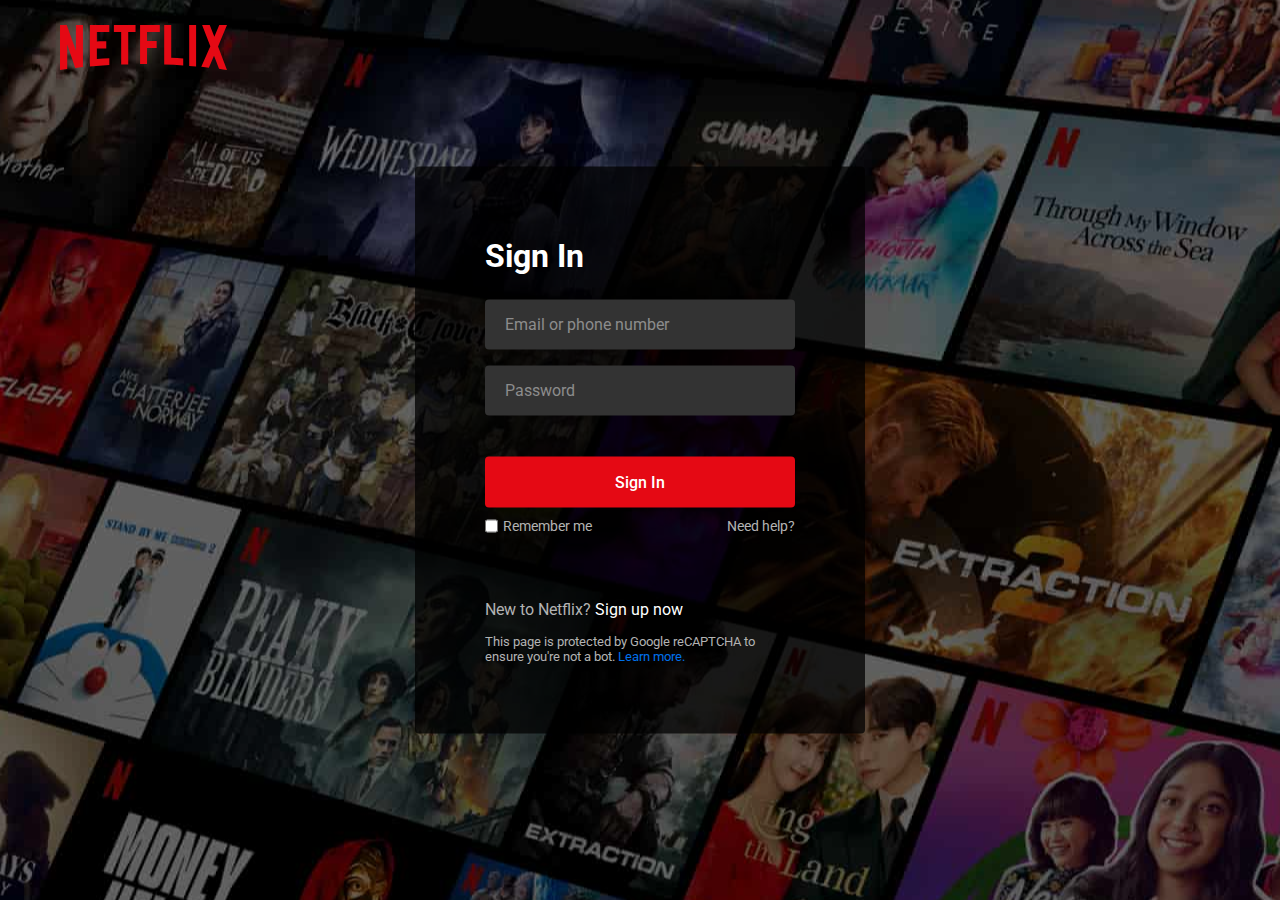
<file: index1.html>
<!DOCTYPE html>
<!-- Coding By CodingNepal - www.codingnepalweb.com -->
<html lang="en">
<head>
    <meta charset="UTF-8">
    <meta name="viewport" content="width=device-width, initial-scale=1.0">
    <title>Netflix Login Page | CodingNepal</title>
    <link
      rel="icon"
      href="http://pngimg.com/uploads/netflix/small/netflix_PNG15.png"
    />
    <link rel="stylesheet" href="style.css">
</head>
<body>
    <nav>
        <a href="#"><img src="/logo.svg" alt="logo"></a>
    </nav>
    <div class="form-wrapper">
        <h2>Sign In</h2>
        <form action="#">
            <div class="form-control">
                <input type="text" required>
                <label>Email or phone number</label>
            </div>
            <div class="form-control">
                <input type="password" required>
                <label>Password</label>
            </div>
            <button type="submit">Sign In</button>
            <div class="form-help"> 
                <div class="remember-me">
                    <input type="checkbox" id="remember-me">
                    <label for="remember-me">Remember me</label>
                </div>
                <a href="#">Need help?</a>
            </div>
        </form>
        <p>New to Netflix? <a href="#">Sign up now</a></p>
        <small>
            This page is protected by Google reCAPTCHA to ensure you're not a bot. 
            <a href="#">Learn more.</a>
        </small>
    </div>
</body>
</html>
</file>
<file: style.css>
@import url("https://fonts.googleapis.com/css2?family=Roboto:wght@400;500;600;700&display=swap");

* {
    margin: 0;
    padding: 0;
    box-sizing: border-box;
    font-family: 'Roboto', sans-serif;
}

body {
    background: #000;
}

body::before {
    content: "";
    position: absolute;
    left: 0;
    top: 0;
    opacity: 0.5;
    width: 100%;
    height: 100%;
    background: url("/hero-img.jpg");
    background-position: center;
}

nav {
    position: fixed;
    padding: 25px 60px;
    z-index: 1;
}

nav a img {
    width: 167px;
}

.form-wrapper {
    position: absolute;
    left: 50%;
    top: 50%;
    border-radius: 4px;
    padding: 70px;
    width: 450px;
    transform: translate(-50%, -50%);
    background: rgba(0, 0, 0, .75);
}

.form-wrapper h2 {
    color: #fff;
    font-size: 2rem;
}

.form-wrapper form {
    margin: 25px 0 65px;
}

form .form-control {
    height: 50px;
    position: relative;
    margin-bottom: 16px;
}

.form-control input {
    height: 100%;
    width: 100%;
    background: #333;
    border: none;
    outline: none;
    border-radius: 4px;
    color: #fff;
    font-size: 1rem;
    padding: 0 20px;
}

.form-control input:is(:focus, :valid) {
    background: #444;
    padding: 16px 20px 0;
}

.form-control label {
    position: absolute;
    left: 20px;
    top: 50%;
    transform: translateY(-50%);
    font-size: 1rem;
    pointer-events: none;
    color: #8c8c8c;
    transition: all 0.1s ease;
}

.form-control input:is(:focus, :valid)~label {
    font-size: 0.75rem;
    transform: translateY(-130%);
}

form button {
    width: 100%;
    padding: 16px 0;
    font-size: 1rem;
    background: #e50914;
    color: #fff;
    font-weight: 500;
    border-radius: 4px;
    border: none;
    outline: none;
    margin: 25px 0 10px;
    cursor: pointer;
    transition: 0.1s ease;
}

form button:hover {
    background: #c40812;
}

.form-wrapper a {
    text-decoration: none;
}

.form-wrapper a:hover {
    text-decoration: underline;
}

.form-wrapper :where(label, p, small, a) {
    color: #b3b3b3;
}

form .form-help {
    display: flex;
    justify-content: space-between;
}

form .remember-me {
    display: flex;
}

form .remember-me input {
    margin-right: 5px;
    accent-color: #b3b3b3;
}

form .form-help :where(label, a) {
    font-size: 0.9rem;
}

.form-wrapper p a {
    color: #fff;
}

.form-wrapper small {
    display: block;
    margin-top: 15px;
    color: #b3b3b3;
}

.form-wrapper small a {
    color: #0071eb;
}

@media (max-width: 740px) {
    body::before {
        display: none;
    }

    nav, .form-wrapper {
        padding: 20px;
    }

    nav a img {
        width: 140px;
    }

    .form-wrapper {
        width: 100%;
        top: 43%;
    }

    .form-wrapper form {
        margin: 25px 0 40px;
    }
}
</file>
